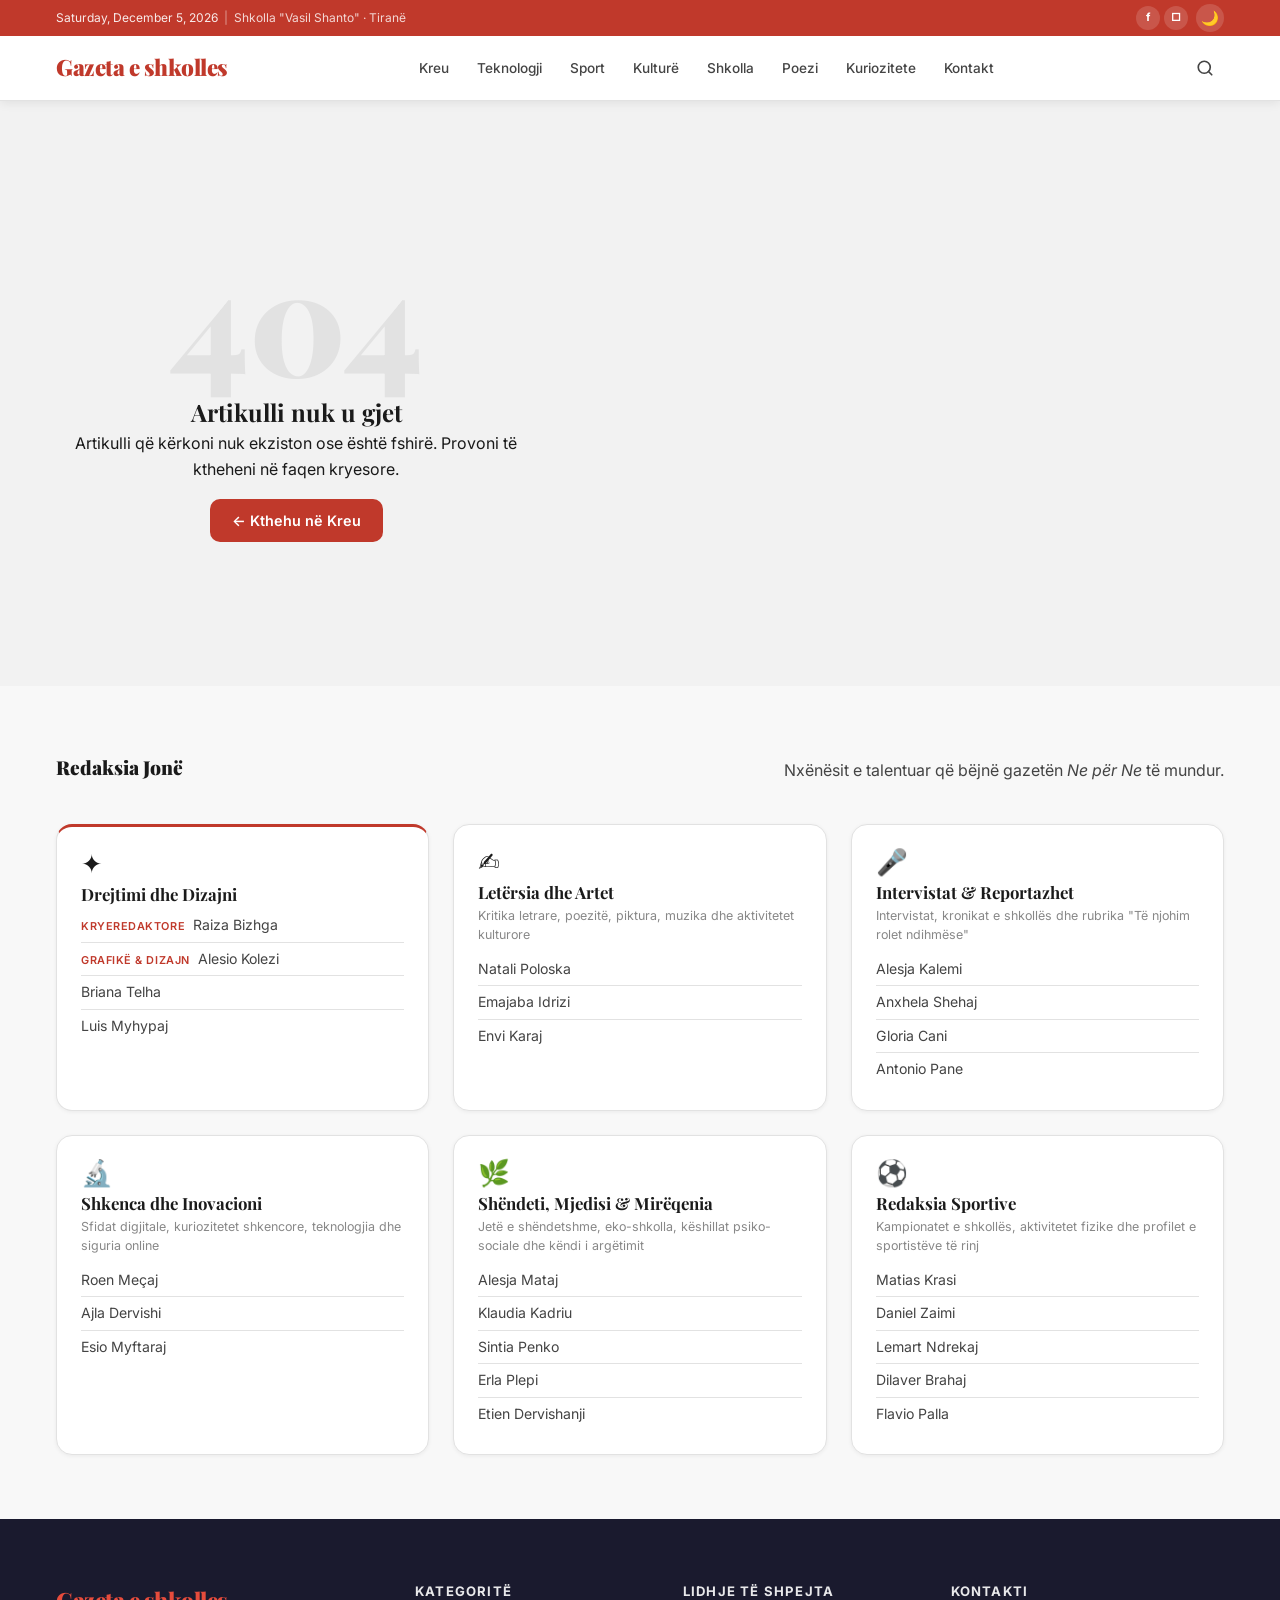
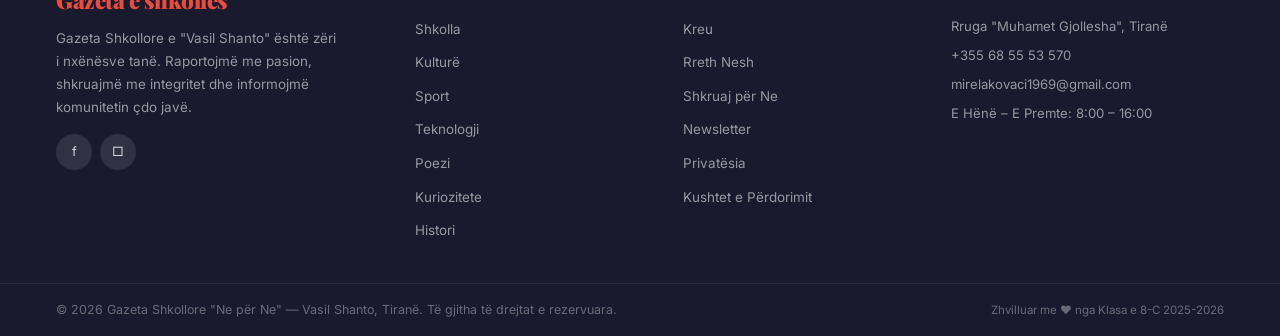
<file: article.html>
<!DOCTYPE html>
<html lang="sq" data-theme="light">
<head>
  <meta charset="UTF-8" />
  <meta name="viewport" content="width=device-width, initial-scale=1.0" />
  <meta name="description" content="Gazeta Shkollore – Portali informativ i shkollës 'Vasil Shanto'." />
  <meta name="author" content="Klubi i Informatikës – Shkolla Vasil Shanto" />
  <meta property="og:type" content="article" />
  <title>Artikull | Gazeta Shkollore</title>

  <link rel="preconnect" href="https://fonts.googleapis.com" />
  <link rel="preconnect" href="https://fonts.gstatic.com" crossorigin />
  <link href="https://fonts.googleapis.com/css2?family=Playfair+Display:ital,wght@0,700;0,900;1,700&family=Inter:wght@300;400;500;600;700&display=swap" rel="stylesheet" />

  <link rel="stylesheet" href="style.css" />
</head>
<body>

  <!-- ============================================================
       HEADER (identical to index.html)
  ============================================================ -->
  <header class="site-header" id="siteHeader">

    <div class="top-bar">
      <div class="container">
        <div class="top-bar-left">
          <span id="currentDate" class="top-date"></span>
          <span class="top-sep">|</span>
          <span class="top-school">Shkolla "Vasil Shanto" · Tiranë</span>
        </div>
        <div class="top-bar-right">
          <div class="top-social">
            <a href="https://www.facebook.com/p/Shkolla-9-vjecareVasil-Shanto-Tirane-61566544972265/" target="_blank" rel="noopener" aria-label="Facebook" class="tsocial">&#x66;</a>
            <a href="https://www.instagram.com/shkolla_9_vjecare_vasil_shanto/" target="_blank" rel="noopener" aria-label="Instagram" class="tsocial">&#x25A1;</a>
          </div>
          <button class="dark-btn" id="darkToggle" aria-label="Ndrysho temën">
            <span class="dark-icon" id="darkIcon">🌙</span>
          </button>
        </div>
      </div>
    </div>

    <nav class="main-nav" role="navigation" aria-label="Navigimi kryesor">
      <div class="container">
        <a href="index.html" class="nav-logo" aria-label="Gazeta Shkollore – ballina">
          <span class="logo-primary">Gazeta e shkolles</span>
        </a>

        <ul class="nav-links" id="navLinks" role="list">
          <li><a href="index.html#hero"       class="nav-link">Kreu</a></li>
          <li><a href="index.html#teknologji" class="nav-link">Teknologji</a></li>
          <li><a href="index.html#sport"      class="nav-link">Sport</a></li>
          <li><a href="index.html#kulture"    class="nav-link">Kulturë</a></li>
          <li><a href="index.html#shkolla"    class="nav-link">Shkolla</a></li>
          <li><a href="index.html#poezi"        class="nav-link">Poezi</a></li>
          <li><a href="index.html#kuriozitete" class="nav-link">Kuriozitete</a></li>
          <li><a href="index.html#kontakt"    class="nav-link">Kontakt</a></li>
        </ul>

        <div class="nav-actions">
          <button class="icon-btn search-toggle" id="searchToggle" aria-label="Hap kërkimin" aria-expanded="false">
            <svg width="18" height="18" viewBox="0 0 24 24" fill="none" stroke="currentColor" stroke-width="2.2" stroke-linecap="round" stroke-linejoin="round">
              <circle cx="11" cy="11" r="8"/><path d="m21 21-4.35-4.35"/>
            </svg>
          </button>
          <button class="hamburger" id="hamburger" aria-label="Hap menunë" aria-expanded="false" aria-controls="mobileDrawer">
            <span></span><span></span><span></span>
          </button>
        </div>
      </div>
    </nav>

    <div class="search-bar" id="searchBar" role="search" aria-hidden="true">
      <div class="container">
        <svg class="search-bar-icon" width="18" height="18" viewBox="0 0 24 24" fill="none" stroke="currentColor" stroke-width="2" stroke-linecap="round">
          <circle cx="11" cy="11" r="8"/><path d="m21 21-4.35-4.35"/>
        </svg>
        <input type="search" id="searchInput" placeholder="Kërko artikuj, kategori, autorë…" aria-label="Kërko" autocomplete="off" />
        <button class="search-close" id="searchClose" aria-label="Mbyll kërkimin">✕</button>
      </div>
      <div class="search-results" id="searchResults" role="listbox" aria-label="Rezultatet e kërkimit"></div>
    </div>
  </header>

  <!-- Reading progress bar -->
  <div class="reading-progress" id="readingProgress" role="progressbar" aria-valuenow="0" aria-valuemin="0" aria-valuemax="100"></div>

  <!-- Mobile drawer overlay -->
  <div class="overlay" id="overlay" aria-hidden="true"></div>

  <!-- Mobile drawer -->
  <nav class="mobile-drawer" id="mobileDrawer" aria-label="Navigimi mobil" aria-hidden="true">
    <div class="drawer-head">
      <a href="index.html" class="nav-logo">
        <span class="logo-primary">Gazeta e shkolles</span>
      </a>
      <button class="icon-btn drawer-close" id="drawerClose" aria-label="Mbyll menunë">✕</button>
    </div>
    <ul class="drawer-links" role="list">
      <li><a href="index.html#hero">Kreu</a></li>
      <li><a href="index.html#shkolla">Shkolla</a></li>
      <li><a href="index.html#kulture">Kulturë</a></li>
      <li><a href="index.html#sport">Sport</a></li>
      <li><a href="index.html#teknologji">Teknologji</a></li>
      <li><a href="index.html#poezi">Poezi</a></li>
      <li><a href="index.html#kuriozitete">Kuriozitete</a></li>
      <li><a href="index.html#kontakt">Kontakt</a></li>
    </ul>
    <div class="drawer-footer">
      <div class="top-social">
        <a href="https://www.facebook.com/p/Shkolla-9-vjecareVasil-Shanto-Tirane-61566544972265/" target="_blank" rel="noopener" aria-label="Facebook" class="tsocial">f</a>
        <a href="https://www.instagram.com/shkolla_9_vjecare_vasil_shanto/" target="_blank" rel="noopener" aria-label="Instagram" class="tsocial">&#x25A1;</a>
      </div>
      <p class="drawer-copy">© 2026 Gazeta "Ne për Ne"</p>
    </div>
  </nav>

  <!-- ============================================================
       ARTICLE PAGE
  ============================================================ -->
  <main id="articlePage">

    <!-- ── LOADING STATE ── -->
    <div id="articleLoading" class="article-loading" aria-live="polite" aria-label="Duke ngarkuar artikullin…">
      <div class="article-hero-skeleton skeleton-pulse"></div>
      <div class="container">
        <div class="article-skeleton-body">
          <div class="skel-line skel-badge"></div>
          <div class="skel-line skel-title-1"></div>
          <div class="skel-line skel-title-2"></div>
          <div class="skel-line skel-excerpt"></div>
          <div class="skel-line skel-byline"></div>
          <div class="skel-divider"></div>
          <div class="skel-line skel-p"></div>
          <div class="skel-line skel-p skel-p-short"></div>
          <div class="skel-line skel-p"></div>
          <div class="skel-line skel-heading"></div>
          <div class="skel-line skel-p"></div>
          <div class="skel-line skel-p skel-p-med"></div>
          <div class="skel-line skel-p"></div>
        </div>
      </div>
    </div>

    <!-- ── ERROR STATE ── -->
    <div id="articleError" class="article-error" hidden role="alert">
      <div class="container">
        <div class="error-inner">
          <div class="error-code">404</div>
          <h1 class="error-title">Artikulli nuk u gjet</h1>
          <p class="error-text">Artikulli që kërkoni nuk ekziston ose është fshirë. Provoni të ktheheni në faqen kryesore.</p>
          <a href="index.html" class="btn-back">← Kthehu në Kreu</a>
        </div>
      </div>
    </div>

    <!-- ── ARTICLE CONTENT (populated by article.js) ── -->
    <div id="articleWrap" hidden>

      <!-- Breadcrumb + Back button -->
      <div class="article-breadcrumb">
        <div class="container">
          <button class="back-btn" id="backBtn" aria-label="Kthehu prapa" onclick="history.length > 1 ? history.back() : window.location.href='index.html'">
            <svg width="16" height="16" viewBox="0 0 24 24" fill="none" stroke="currentColor" stroke-width="2.5" stroke-linecap="round" stroke-linejoin="round" aria-hidden="true">
              <path d="M19 12H5M12 5l-7 7 7 7"/>
            </svg>
            Kthehu
          </button>
          <nav aria-label="Navigimi i breadcrumb">
            <a href="index.html">Kreu</a>
            <span aria-hidden="true">›</span>
            <span id="breadcrumbCat"></span>
            <span aria-hidden="true">›</span>
            <span id="breadcrumbTitle" class="bc-current" aria-current="page"></span>
          </nav>
        </div>
      </div>

      <!-- Article Hero Image -->
      <div class="article-hero" id="articleHero"></div>

      <!-- Article body -->
      <div class="container">
        <div class="article-layout">

          <!-- Main article -->
          <article class="article-main" id="articleMain">
            <header class="article-header" id="articleHeader"></header>
            <div class="article-content prose" id="articleContent"></div>
            <footer class="article-footer">
              <div class="article-tags" id="articleTags"></div>
              <div class="article-share">
                <span class="share-label">Ndaj:</span>
                <button class="share-btn" id="shareFacebook" aria-label="Ndaj në Facebook">f Facebook</button>
                <button class="share-btn" id="shareTwitter"  aria-label="Ndaj në X/Twitter">𝕏 Twitter</button>
                <button class="share-btn share-copy" id="shareCopy" aria-label="Kopjo lidhjen">Kopjo</button>
              </div>
            </footer>
          </article>

          <!-- Sticky sidebar -->
          <aside class="article-sidebar" aria-label="Shiriti anësor i artikullit">
            <div class="asb-widget asb-share">
              <h4 class="asb-title">Ndaj Artikullin</h4>
              <div class="asb-share-btns">
                <button class="asb-btn asb-fb"   id="asbFacebook" aria-label="Facebook">f</button>
                <button class="asb-btn asb-tw"   id="asbTwitter"  aria-label="Twitter">𝕏</button>
                <button class="asb-btn asb-copy" id="asbCopy"     aria-label="Kopjo">⎘</button>
              </div>
            </div>
            <div class="asb-widget asb-info" id="asbInfo"></div>
          </aside>

        </div><!-- /.article-layout -->

        <!-- Related Articles -->
        <section class="related-section" id="relatedSection" aria-label="Artikuj të ngjashëm">
          <div class="related-head">
            <h2 class="section-title">Lexo Gjithashtu</h2>
          </div>
          <div class="related-grid" id="relatedGrid"></div>
        </section>

      </div><!-- /.container -->
    </div><!-- /#articleWrap -->

  </main>

  <!-- ============================================================
       REDAKSIA
  ============================================================ -->
  <section id="redaksia" class="redaksia-section">
    <div class="container">
      <div class="section-head">
        <h2 class="section-title">Redaksia Jonë</h2>
        <p class="redaksia-intro">Nxënësit e talentuar që bëjnë gazetën <em>Ne për Ne</em> të mundur.</p>
      </div>

      <div class="redaksia-grid">

        <div class="redaksia-card redaksia-card--lead">
          <div class="redaksia-dept-icon">✦</div>
          <h3 class="redaksia-dept-name">Drejtimi dhe Dizajni</h3>
          <ul class="redaksia-names">
            <li><span class="redaksia-role">Kryeredaktore</span> Raiza Bizhga</li>
            <li><span class="redaksia-role">Grafikë &amp; Dizajn</span> Alesio Kolezi</li>
            <li>Briana Telha</li>
            <li>Luis Myhypaj</li>
          </ul>
        </div>

        <div class="redaksia-card">
          <div class="redaksia-dept-icon">✍️</div>
          <h3 class="redaksia-dept-name">Letërsia dhe Artet</h3>
          <p class="redaksia-dept-desc">Kritika letrare, poezitë, piktura, muzika dhe aktivitetet kulturore</p>
          <ul class="redaksia-names">
            <li>Natali Poloska</li>
            <li>Emajaba Idrizi</li>
            <li>Envi Karaj</li>
          </ul>
        </div>

        <div class="redaksia-card">
          <div class="redaksia-dept-icon">🎤</div>
          <h3 class="redaksia-dept-name">Intervistat &amp; Reportazhet</h3>
          <p class="redaksia-dept-desc">Intervistat, kronikat e shkollës dhe rubrika "Të njohim rolet ndihmëse"</p>
          <ul class="redaksia-names">
            <li>Alesja Kalemi</li>
            <li>Anxhela Shehaj</li>
            <li>Gloria Cani</li>
            <li>Antonio Pane</li>
          </ul>
        </div>

        <div class="redaksia-card">
          <div class="redaksia-dept-icon">🔬</div>
          <h3 class="redaksia-dept-name">Shkenca dhe Inovacioni</h3>
          <p class="redaksia-dept-desc">Sfidat digjitale, kuriozitetet shkencore, teknologjia dhe siguria online</p>
          <ul class="redaksia-names">
            <li>Roen Meçaj</li>
            <li>Ajla Dervishi</li>
            <li>Esio Myftaraj</li>
          </ul>
        </div>

        <div class="redaksia-card">
          <div class="redaksia-dept-icon">🌿</div>
          <h3 class="redaksia-dept-name">Shëndeti, Mjedisi &amp; Mirëqenia</h3>
          <p class="redaksia-dept-desc">Jetë e shëndetshme, eko-shkolla, këshillat psiko-sociale dhe këndi i argëtimit</p>
          <ul class="redaksia-names">
            <li>Alesja Mataj</li>
            <li>Klaudia Kadriu</li>
            <li>Sintia Penko</li>
            <li>Erla Plepi</li>
            <li>Etien Dervishanji</li>
          </ul>
        </div>

        <div class="redaksia-card">
          <div class="redaksia-dept-icon">⚽</div>
          <h3 class="redaksia-dept-name">Redaksia Sportive</h3>
          <p class="redaksia-dept-desc">Kampionatet e shkollës, aktivitetet fizike dhe profilet e sportistëve të rinj</p>
          <ul class="redaksia-names">
            <li>Matias Krasi</li>
            <li>Daniel Zaimi</li>
            <li>Lemart Ndrekaj</li>
            <li>Dilaver Brahaj</li>
            <li>Flavio Palla</li>
          </ul>
        </div>

      </div><!-- /.redaksia-grid -->
    </div>
  </section>

  <!-- ============================================================
       FOOTER (identical to index.html)
  ============================================================ -->
  <footer class="site-footer" id="kontakt">
    <div class="footer-main">
      <div class="container">
        <div class="footer-grid">

          <div class="footer-col footer-about-col">
            <a href="index.html" class="nav-logo footer-logo-link">
              <span class="logo-primary">Gazeta e shkolles</span>
            </a>
            <p>Gazeta Shkollore e "Vasil Shanto" është zëri i nxënësve tanë. Raportojmë me pasion, shkruajmë me integritet dhe informojmë komunitetin çdo javë.</p>
            <div class="footer-social">
              <a href="https://www.facebook.com/p/Shkolla-9-vjecareVasil-Shanto-Tirane-61566544972265/" target="_blank" rel="noopener" aria-label="Facebook" class="footer-sl">f</a>
              <a href="https://www.instagram.com/shkolla_9_vjecare_vasil_shanto/" target="_blank" rel="noopener" aria-label="Instagram" class="footer-sl">&#x25A1;</a>
            </div>
          </div>

          <div class="footer-col">
            <h4 class="footer-heading">Kategoritë</h4>
            <ul class="footer-links">
              <li><a href="index.html#shkolla">Shkolla</a></li>
              <li><a href="index.html#kulture">Kulturë</a></li>
              <li><a href="index.html#sport">Sport</a></li>
              <li><a href="index.html#teknologji">Teknologji</a></li>
              <li><a href="index.html#poezi">Poezi</a></li>
              <li><a href="index.html#kuriozitete">Kuriozitete</a></li>
              <li><a href="#">Histori</a></li>
            </ul>
          </div>

          <div class="footer-col">
            <h4 class="footer-heading">Lidhje të Shpejta</h4>
            <ul class="footer-links">
              <li><a href="index.html">Kreu</a></li>
              <li><a href="index.html#redaksia">Rreth Nesh</a></li>
              <li><a href="#">Shkruaj për Ne</a></li>
              <li><a href="index.html#newsletter">Newsletter</a></li>
              <li><a href="#">Privatësia</a></li>
              <li><a href="#">Kushtet e Përdorimit</a></li>
            </ul>
          </div>

          <div class="footer-col">
            <h4 class="footer-heading">Kontakti</h4>
            <ul class="contact-list">
              <li>Rruga "Muhamet Gjollesha", Tiranë</li>
              <li>+355 68 55 53 570</li>
              <li>mirelakovaci1969@gmail.com</li>
              <li>E Hënë – E Premte: 8:00 – 16:00</li>
            </ul>
          </div>

        </div>
      </div>
    </div>
    <div class="footer-bottom">
      <div class="container">
        <p>© 2026 Gazeta Shkollore "Ne për Ne" — Vasil Shanto, Tiranë. Të gjitha të drejtat e rezervuara.</p>
        <p class="footer-credits">Zhvilluar me ❤️ nga Klasa e 8-C 2025-2026</p>
      </div>
    </div>
  </footer>

  <button class="scroll-top-btn" id="scrollTopBtn" aria-label="Kthehu lart">↑</button>

  <script src="script.js"></script>
  <script src="articles-data.js"></script>
  <script src="article.js"></script>
</body>
</html>
</file>
<file: style.css>
/* ============================================================
   GAZETA SHKOLLORE — style.css
   Mobile-first responsive newspaper portal
   Breakpoints: 480 | 768 | 1024 | 1280
============================================================ */

/* ——————————————————————————————————————
   1. CSS VARIABLES & RESET
—————————————————————————————————————— */
:root {
  /* Brand */
  --primary:       #c0392b;
  --primary-dark:  #96281b;
  --primary-light: #e74c3c;

  /* Category colours */
  --tech-color:      #2980b9;
  --sport-color:     #27ae60;
  --culture-color:   #8e44ad;
  --science-color:   #d35400;
  --society-color:   #16a085;
  --literature-color:#c0392b;
  --poetry-color:    #c2185b;
  --curiosity-color: #f39c12;

  /* Light theme surfaces */
  --bg:          #f2f2f2;
  --surface:     #ffffff;
  --surface-2:   #f8f8f8;
  --border:      #e2e2e2;

  /* Light theme text */
  --text:        #1a1a1a;
  --text-light:  #444;
  --text-muted:  #888;

  /* Shadows */
  --shadow-xs: 0 1px 4px rgba(0,0,0,.06);
  --shadow-sm: 0 2px 10px rgba(0,0,0,.08);
  --shadow-md: 0 4px 24px rgba(0,0,0,.10);
  --shadow-lg: 0 8px 40px rgba(0,0,0,.14);

  /* Radius */
  --r-xs:  4px;
  --r-sm:  6px;
  --r:     10px;
  --r-lg:  16px;
  --r-xl:  24px;

  /* Spacing */
  --space-xs:  4px;
  --space-sm:  8px;
  --space:    16px;
  --space-md: 24px;
  --space-lg: 40px;
  --space-xl: 64px;

  /* Layout */
  --container:    1200px;
  --header-h:     56px;
  --topbar-h:     34px;
  --total-header: calc(var(--header-h) + var(--topbar-h));

  /* Typography */
  --font-body:    'Inter', system-ui, sans-serif;
  --font-display: 'Playfair Display', Georgia, serif;

  /* Transitions */
  --ease: 0.25s ease;
  --ease-spring: 0.35s cubic-bezier(.34,1.56,.64,1);
  /* Image zoom — ease-out-expo: quick start, long smooth deceleration */
  --ease-zoom: cubic-bezier(0.16, 1, 0.3, 1);
  --zoom-dur:   0.75s;
  --zoom-delay: 80ms;   /* pause before zoom starts on mouse-enter */
}

/* Dark theme */
[data-theme="dark"] {
  --bg:        #0e0e1a;
  --surface:   #1a1a2e;
  --surface-2: #161628;
  --border:    #2a2a3e;
  --text:      #e8e8f0;
  --text-light:#b0b0c0;
  --text-muted:#6a6a7a;
  --shadow-xs: 0 1px 4px rgba(0,0,0,.30);
  --shadow-sm: 0 2px 10px rgba(0,0,0,.40);
  --shadow-md: 0 4px 24px rgba(0,0,0,.50);
  --shadow-lg: 0 8px 40px rgba(0,0,0,.60);
}

/* Box-sizing & reset */
*,
*::before,
*::after { box-sizing: border-box; margin: 0; padding: 0; }

/* Ensure [hidden] always wins over any display: flex/grid/block rules */
[hidden] { display: none !important; }

html {
  scroll-behavior: smooth;
  font-size: 16px;
  -webkit-text-size-adjust: 100%;
}

body {
  font-family: var(--font-body);
  background: var(--bg);
  color: var(--text);
  line-height: 1.6;
  transition: background var(--ease), color var(--ease);
  overflow-x: hidden;
}

img {
  display: block;
  max-width: 100%;
  height: auto;
}

a {
  color: inherit;
  text-decoration: none;
  transition: color var(--ease);
}

ul, ol { list-style: none; }

button {
  cursor: pointer;
  border: none;
  background: none;
  font-family: inherit;
}

input, select, textarea {
  font-family: inherit;
  font-size: inherit;
}

/* ——————————————————————————————————————
   2. TYPOGRAPHY
—————————————————————————————————————— */
h1,h2,h3,h4,h5 {
  font-family: var(--font-display);
  line-height: 1.25;
  color: var(--text);
}

h1 { font-size: clamp(1.5rem, 4vw, 2.4rem); }
h2 { font-size: clamp(1.2rem, 3vw, 1.75rem); }
h3 { font-size: clamp(1rem, 2.5vw, 1.2rem); }
h4 { font-size: clamp(0.9rem, 2vw, 1rem); font-family: var(--font-body); font-weight: 600; }

p { color: var(--text-light); }

time { font-size: 0.78rem; color: var(--text-muted); }

/* ——————————————————————————————————————
   3. UTILITY
—————————————————————————————————————— */
.container {
  width: 100%;
  max-width: var(--container);
  margin: 0 auto;
  padding: 0 var(--space);
}

.sr-only {
  position: absolute;
  width: 1px; height: 1px;
  clip: rect(0,0,0,0);
  overflow: hidden;
  white-space: nowrap;
}

/* Scroll-reveal: pre-animate state */
.reveal {
  opacity: 0;
  transform: translateY(20px);
  transition: opacity 0.5s ease, transform 0.5s ease;
}
.reveal.visible {
  opacity: 1;
  transform: translateY(0);
}

/* ——————————————————————————————————————
   4. CATEGORY BADGES
—————————————————————————————————————— */
.badge {
  display: inline-block;
  padding: 2px 9px;
  border-radius: var(--r-xs);
  font-size: 0.68rem;
  font-weight: 700;
  text-transform: uppercase;
  letter-spacing: 0.6px;
  color: #fff;
  white-space: nowrap;
}
.badge-tech       { background: var(--tech-color); }
.badge-sport      { background: var(--sport-color); }
.badge-culture    { background: var(--culture-color); }
.badge-science    { background: var(--science-color); }
.badge-society    { background: var(--society-color); }
.badge-literature { background: var(--literature-color); }
.badge-poetry     { background: var(--poetry-color); }
.badge-curiosity  { background: var(--curiosity-color); }

/* ——————————————————————————————————————
   5. ARTICLE META
—————————————————————————————————————— */
.article-meta {
  display: flex;
  align-items: center;
  gap: var(--space-xs);
  font-size: 0.8rem;
  color: var(--text-muted);
  flex-wrap: wrap;
}
.avatar {
  width: 28px; height: 28px;
  border-radius: 50%;
  object-fit: cover;
  flex-shrink: 0;
}
.author-name { font-weight: 600; color: var(--text-light); }
.meta-sep    { opacity: 0.4; }
.read-time   { font-size: 0.75rem; color: var(--text-muted); white-space: nowrap; }
.views       { font-size: 0.75rem; }

/* ——————————————————————————————————————
   6. READING PROGRESS BAR
—————————————————————————————————————— */
.reading-progress {
  position: fixed;
  top: 0; left: 0;
  width: 0%;
  height: 3px;
  background: var(--primary);
  z-index: 9999;
  transition: width 0.1s linear;
}

/* ——————————————————————————————————————
   7. HEADER
—————————————————————————————————————— */
.site-header {
  position: sticky;
  top: 0;
  z-index: 900;
  background: var(--surface);
  box-shadow: var(--shadow-sm);
  transition: transform var(--ease), background var(--ease);
}
.site-header.hide { transform: translateY(-100%); }

/* Top bar */
.top-bar {
  background: var(--primary);
  color: #fff;
  font-size: 0.75rem;
  height: var(--topbar-h);
  display: flex;
  align-items: center;
}
.top-bar .container {
  display: flex;
  justify-content: space-between;
  align-items: center;
  gap: var(--space);
}
.top-bar-left {
  display: flex;
  align-items: center;
  gap: var(--space-xs);
  overflow: hidden;
  white-space: nowrap;
  text-overflow: ellipsis;
}
.top-date { opacity: 0.9; }
.top-sep  { opacity: 0.5; margin: 0 2px; }
.top-school { opacity: 0.8; display: none; } /* hidden on small mobile */

.top-bar-right {
  display: flex;
  align-items: center;
  gap: var(--space-sm);
  flex-shrink: 0;
}
.top-social { display: flex; gap: var(--space-xs); }
.tsocial {
  display: flex;
  align-items: center;
  justify-content: center;
  width: 24px; height: 24px;
  border-radius: 50%;
  background: rgba(255,255,255,.15);
  font-size: 0.7rem;
  font-weight: 700;
  color: #fff;
  transition: background var(--ease);
}
.tsocial:hover { background: rgba(255,255,255,.3); }

.dark-btn {
  display: flex;
  align-items: center;
  justify-content: center;
  width: 28px; height: 28px;
  border-radius: 50%;
  background: rgba(255,255,255,.15);
  color: #fff;
  font-size: 0.9rem;
  transition: background var(--ease), transform var(--ease-spring);
}
.dark-btn:hover { background: rgba(255,255,255,.3); transform: rotate(20deg); }

/* Main nav */
.main-nav {
  height: var(--header-h);
  display: flex;
  align-items: center;
}
.main-nav .container {
  display: flex;
  align-items: center;
  justify-content: space-between;
  gap: var(--space);
}

/* Logo */
.nav-logo {
  display: flex;
  align-items: baseline;
  gap: 2px;
  text-decoration: none;
  flex-shrink: 0;
}
.logo-primary {
  font-family: var(--font-display);
  font-weight: 900;
  font-size: clamp(1.05rem, 2.5vw, 1.4rem);
  color: var(--primary);
  letter-spacing: -0.5px;
  white-space: nowrap;
}
.logo-dot { color: var(--primary); font-weight: 900; }
.logo-secondary {
  font-family: var(--font-body);
  font-weight: 300;
  font-size: 0.85rem;
  color: var(--text-muted);
  letter-spacing: 1px;
  text-transform: uppercase;
}
[data-theme="dark"] .logo-secondary { color: var(--text-muted); }

/* Desktop nav links — hidden on mobile */
.nav-links {
  display: none;
  align-items: center;
  gap: 4px;
  flex: 1;
  justify-content: center;
}
.nav-link {
  padding: 6px 12px;
  border-radius: var(--r-xs);
  font-size: 0.85rem;
  font-weight: 500;
  color: var(--text-light);
  transition: color var(--ease), background var(--ease);
  position: relative;
}
.nav-link::after {
  content: '';
  position: absolute;
  bottom: 2px; left: 12px; right: 12px;
  height: 2px;
  background: var(--primary);
  border-radius: 2px;
  transform: scaleX(0);
  transition: transform var(--ease);
}
.nav-link:hover,
.nav-link.active { color: var(--primary); }
.nav-link.active::after,
.nav-link:hover::after { transform: scaleX(1); }

/* Nav actions */
.nav-actions {
  display: flex;
  align-items: center;
  gap: var(--space-xs);
}
.icon-btn {
  display: flex;
  align-items: center;
  justify-content: center;
  width: 38px; height: 38px;
  border-radius: var(--r-sm);
  color: var(--text-light);
  transition: background var(--ease), color var(--ease);
}
.icon-btn:hover { background: var(--surface-2); color: var(--primary); }

/* Hamburger */
.hamburger {
  display: flex;
  flex-direction: column;
  justify-content: center;
  align-items: center;
  gap: 5px;
  width: 38px; height: 38px;
  border-radius: var(--r-sm);
  transition: background var(--ease);
}
.hamburger:hover { background: var(--surface-2); }
.hamburger span {
  display: block;
  width: 22px; height: 2px;
  background: var(--text);
  border-radius: 2px;
  transition: transform var(--ease), opacity var(--ease), width var(--ease);
}
.hamburger.open span:nth-child(1) { transform: translateY(7px) rotate(45deg); }
.hamburger.open span:nth-child(2) { opacity: 0; width: 0; }
.hamburger.open span:nth-child(3) { transform: translateY(-7px) rotate(-45deg); }

/* Search bar */
.search-bar {
  background: var(--surface-2);
  border-top: 1px solid var(--border);
  overflow: hidden;
  max-height: 0;
  transition: max-height 0.3s ease, padding 0.3s ease;
  position: relative;
}
.search-bar.open {
  max-height: 70px;
  padding: var(--space-xs) 0;
  overflow: visible;
}
.search-bar.has-results {
  max-height: 70px;
  overflow: visible;
}

.search-results {
  display: none;
  position: absolute;
  top: 100%;
  left: 0;
  right: 0;
  background: var(--surface);
  border: 1px solid var(--border);
  border-top: none;
  box-shadow: var(--shadow-lg);
  max-height: 400px;
  overflow-y: auto;
  z-index: 998;
}
.search-results.show { display: block; }
.sr-item {
  display: flex;
  align-items: center;
  gap: 12px;
  padding: 10px 20px;
  border-bottom: 1px solid var(--border);
  text-decoration: none;
  color: var(--text);
  transition: background var(--ease);
}
.sr-item:last-child { border-bottom: none; }
.sr-item:hover, .sr-item:focus { background: var(--surface-2); outline: none; }
.sr-info { flex: 1; min-width: 0; }
.sr-title {
  font-size: 0.88rem;
  font-weight: 600;
  white-space: nowrap;
  overflow: hidden;
  text-overflow: ellipsis;
  display: block;
}
.sr-title mark {
  background: rgba(192,57,43,.15);
  color: var(--primary);
  border-radius: 2px;
}
.sr-meta { font-size: 0.73rem; color: var(--text-muted); margin-top: 2px; display: block; }
.sr-empty { padding: 18px 20px; text-align: center; color: var(--text-muted); font-size: 0.88rem; }
.search-bar .container {
  display: flex;
  align-items: center;
  gap: var(--space-sm);
}
.search-bar-icon { color: var(--text-muted); flex-shrink: 0; }
#searchInput {
  flex: 1;
  border: none;
  background: none;
  outline: none;
  color: var(--text);
  font-size: 0.95rem;
  padding: var(--space-xs) 0;
}
#searchInput::placeholder { color: var(--text-muted); }
.search-close {
  color: var(--text-muted);
  font-size: 1rem;
  padding: 4px 8px;
  border-radius: var(--r-xs);
  transition: color var(--ease), background var(--ease);
}
.search-close:hover { color: var(--primary); background: var(--surface); }

/* ——————————————————————————————————————
   8. MOBILE DRAWER
—————————————————————————————————————— */
.overlay {
  display: none;
  position: fixed;
  inset: 0;
  background: rgba(0,0,0,.55);
  z-index: 999;
  opacity: 0;
  transition: opacity var(--ease);
}
.overlay.show { display: block; opacity: 1; }

.mobile-drawer {
  position: fixed;
  top: 0; left: 0;
  width: 100vw;
  height: 100dvh;
  background: var(--surface);
  z-index: 1000;
  transform: translateX(-110%);
  transition: transform 0.35s cubic-bezier(.4,0,.2,1);
  display: flex;
  flex-direction: column;
  overflow-y: auto;
  box-shadow: var(--shadow-lg);
}
.mobile-drawer.open { transform: translateX(0); }

.drawer-head {
  display: flex;
  align-items: center;
  justify-content: space-between;
  padding: var(--space) var(--space-md);
  border-bottom: 1px solid var(--border);
}
.drawer-close { font-size: 1.2rem; color: var(--text-muted); }
.drawer-close:hover { color: var(--primary); }

.drawer-links {
  flex: 1;
  padding: var(--space-sm) 0;
}
.drawer-links li a {
  display: block;
  padding: 13px var(--space-md);
  font-size: 0.95rem;
  font-weight: 500;
  color: var(--text);
  border-left: 3px solid transparent;
  transition: all var(--ease);
}
.drawer-links li a:hover {
  color: var(--primary);
  border-left-color: var(--primary);
  background: var(--surface-2);
}

.drawer-footer {
  padding: var(--space) var(--space-md);
  border-top: 1px solid var(--border);
  display: flex;
  flex-direction: column;
  gap: var(--space-sm);
  align-items: flex-start;
}
.drawer-copy { font-size: 0.75rem; color: var(--text-muted); }

/* ——————————————————————————————————————
   9. BREAKING NEWS TICKER
—————————————————————————————————————— */
.breaking-bar {
  display: flex;
  align-items: center;
  background: var(--surface);
  border-bottom: 2px solid var(--primary);
  height: 38px;
  overflow: hidden;
  gap: 0;
}

.breaking-label {
  flex-shrink: 0;
  background: var(--primary);
  color: #fff;
  font-size: 0.65rem;
  font-weight: 800;
  text-transform: uppercase;
  letter-spacing: 1.5px;
  padding: 0 12px;
  height: 100%;
  display: flex;
  align-items: center;
  position: relative;
  animation: livePulse 2s ease-in-out infinite;
}
.breaking-label::after {
  content: '';
  position: absolute;
  right: -8px; top: 50%;
  transform: translateY(-50%);
  width: 0; height: 0;
  border-style: solid;
  border-width: 10px 0 10px 8px;
  border-color: transparent transparent transparent var(--primary);
}

@keyframes livePulse {
  0%,100% { opacity: 1; }
  50%      { opacity: 0.75; }
}

.ticker-viewport {
  flex: 1;
  overflow: hidden;
  padding-left: 20px;
}
.ticker-track {
  display: flex;
  gap: 0;
  white-space: nowrap;
  will-change: transform;
  animation: ticker 40s linear infinite;
}
.ticker-track span {
  font-size: 0.82rem;
  color: var(--text);
  padding-right: 60px;
  display: inline-block;
}
.ticker-track:hover { animation-play-state: paused; }

@keyframes ticker {
  from { transform: translateX(0); }
  to   { transform: translateX(-50%); }
}

/* ——————————————————————————————————————
   10. SECTION HEADERS
—————————————————————————————————————— */
.section-head {
  display: flex;
  align-items: center;
  justify-content: space-between;
  gap: var(--space);
  margin-bottom: var(--space-md);
}

.section-title {
  display: flex;
  align-items: center;
  gap: var(--space-sm);
  font-family: var(--font-display);
  font-size: 1.2rem;
  font-weight: 900;
  color: var(--text);
  white-space: nowrap;
}

.accent-pill {
  display: inline-flex;
  align-items: center;
  justify-content: center;
  width: 30px; height: 30px;
  border-radius: var(--r-sm);
  font-size: 0.9rem;
  flex-shrink: 0;
}

.view-all-link {
  font-size: 0.8rem;
  font-weight: 600;
  color: var(--primary);
  white-space: nowrap;
  padding: 5px 12px;
  border: 1.5px solid var(--primary);
  border-radius: var(--r-xl);
  transition: all var(--ease);
}
.view-all-link:hover {
  background: var(--primary);
  color: #fff;
}
button.view-all-link {
  background: none;
  border: 1.5px solid var(--primary);
  cursor: pointer;
  font-family: inherit;
}
button.view-all-link:disabled,
button.view-all-link[hidden] { display: none; }

/* ——————————————————————————————————————
   11. HERO SECTION
—————————————————————————————————————— */
.hero-section {
  padding: var(--space-md) 0;
  background: var(--bg);
}

.hero-grid {
  display: grid;
  gap: var(--space);
}

/* Main featured article */
.hero-main {
  background: var(--surface);
  border-radius: var(--r-lg);
  overflow: hidden;
  box-shadow: var(--shadow-sm);
}
.hero-img-wrap {
  display: block;
  position: relative;
  overflow: hidden;
  aspect-ratio: 3/2;   /* taller on mobile — more impact */
  min-height: 220px;
}
.hero-img {
  width: 100%; height: 100%;
  object-fit: cover;
  object-position: center 30%;
  transition: transform var(--zoom-dur) var(--ease-zoom),
              filter    var(--zoom-dur) var(--ease-zoom);
  filter: saturate(1.08) brightness(0.96);
}
.hero-main:hover .hero-img {
  transform: scale(1.04);
  filter: saturate(1.14) brightness(1.01);
  transition-delay: var(--zoom-delay);
}

.hero-img-overlay {
  position: absolute;
  inset: 0;
  background:
    linear-gradient(to top,  rgba(0,0,0,.55) 0%,  rgba(0,0,0,.10) 45%, transparent 70%),
    linear-gradient(to right, rgba(0,0,0,.18) 0%, transparent 50%);
  pointer-events: none;
}
.hero-body {
  padding: var(--space-md);
  display: flex;
  flex-direction: column;
  gap: var(--space-sm);
}
.meta-row {
  display: flex;
  align-items: center;
  gap: var(--space-xs);
  flex-wrap: wrap;
}
.hero-title {
  font-family: var(--font-display);
  font-size: clamp(1.2rem, 4vw, 1.9rem);
  font-weight: 900;
  line-height: 1.2;
}
.hero-title a:hover { color: var(--primary); }
.hero-excerpt {
  font-size: 0.9rem;
  color: var(--text-light);
  line-height: 1.65;
  display: -webkit-box;
  -webkit-line-clamp: 3;
  -webkit-box-orient: vertical;
  overflow: hidden;
}

/* Side articles */
.hero-side {
  display: flex;
  flex-direction: column;
  gap: var(--space);
}
.hero-side-card {
  display: flex;
  gap: var(--space);
  background: var(--surface);
  border-radius: var(--r);
  overflow: hidden;
  box-shadow: var(--shadow-xs);
  transition: box-shadow var(--ease), transform var(--ease);
}
.hero-side-card:hover { box-shadow: var(--shadow-sm); transform: translateY(-2px); }

.side-img-wrap {
  flex-shrink: 0;
  width: 120px;
  overflow: hidden;
}
.side-img-wrap img {
  width: 100%; height: 100%;
  object-fit: cover;
  transition: transform var(--zoom-dur) var(--ease-zoom);
}
.hero-side-card:hover .side-img-wrap img {
  transform: scale(1.04);
  transition-delay: var(--zoom-delay);
}

.side-body {
  padding: var(--space-sm) var(--space-sm) var(--space-sm) 0;
  display: flex;
  flex-direction: column;
  gap: 5px;
  justify-content: center;
}
.side-body h3 {
  font-size: 0.9rem;
  font-weight: 700;
  line-height: 1.35;
  display: -webkit-box;
  -webkit-line-clamp: 3;
  -webkit-box-orient: vertical;
  overflow: hidden;
}
.side-body h3 a:hover { color: var(--primary); }

/* ——————————————————————————————————————
   12. TRENDING SLIDER
—————————————————————————————————————— */
.trending-section {
  padding: var(--space-md) 0 var(--space-lg);
  background: var(--surface);
  border-top: 1px solid var(--border);
  border-bottom: 1px solid var(--border);
  margin-bottom: var(--space-lg);
}

.slider-btns {
  display: flex;
  gap: var(--space-xs);
}
.slider-btn {
  display: flex;
  align-items: center;
  justify-content: center;
  width: 34px; height: 34px;
  border-radius: 50%;
  background: var(--surface-2);
  border: 1.5px solid var(--border);
  color: var(--text);
  font-size: 1.2rem;
  transition: all var(--ease);
}
.slider-btn:hover {
  background: var(--primary);
  border-color: var(--primary);
  color: #fff;
}
.slider-btn:disabled { opacity: 0.3; pointer-events: none; }

.slider-viewport {
  overflow: hidden;
  border-radius: var(--r);
}
.trending-slider {
  display: flex;
  gap: var(--space);
  overflow-x: auto;
  scroll-snap-type: x mandatory;
  scroll-behavior: smooth;
  -webkit-overflow-scrolling: touch;
  padding-bottom: var(--space-xs);
  /* Hide scrollbar */
  scrollbar-width: none;
}
.trending-slider::-webkit-scrollbar { display: none; }

/* Trending card */
.t-card {
  flex-shrink: 0;
  width: min(280px, 80vw);
  background: var(--surface);
  border: 1px solid var(--border);
  border-radius: var(--r);
  overflow: hidden;
  scroll-snap-align: start;
  position: relative;
  transition: box-shadow var(--ease), transform var(--ease);
  box-shadow: var(--shadow-xs);
}
.t-card:hover { box-shadow: var(--shadow-md); transform: translateY(-4px); }

.t-num {
  position: absolute;
  top: var(--space-sm);
  left: var(--space-sm);
  background: rgba(0,0,0,.75);
  color: #fff;
  font-size: 0.65rem;
  font-weight: 800;
  letter-spacing: 1px;
  padding: 3px 8px;
  border-radius: var(--r-xs);
  z-index: 2;
}
.t-img-wrap {
  display: block;
  overflow: hidden;
  aspect-ratio: 3/2;
}
.t-img-wrap img {
  width: 100%; height: 100%;
  object-fit: cover;
  transition: transform var(--zoom-dur) var(--ease-zoom);
}
.t-card:hover .t-img-wrap img {
  transform: scale(1.04);
  transition-delay: var(--zoom-delay);
}

.t-body {
  padding: var(--space-sm) var(--space);
  display: flex;
  flex-direction: column;
  gap: 6px;
}
.t-body h4 {
  font-size: 0.88rem;
  font-weight: 700;
  line-height: 1.35;
  display: -webkit-box;
  -webkit-line-clamp: 3;
  -webkit-box-orient: vertical;
  overflow: hidden;
}
.t-body h4 a:hover { color: var(--primary); }

/* ——————————————————————————————————————
   13. PAGE BODY (content + sidebar)
—————————————————————————————————————— */
.page-body {
  padding: var(--space-lg) 0;
}

.content-sidebar-grid {
  display: grid;
  gap: var(--space-lg);
}

/* ——————————————————————————————————————
   14. CATEGORY SECTIONS
—————————————————————————————————————— */
.cat-section { margin-bottom: var(--space-xl); }
.cat-section:last-child { margin-bottom: 0; }

/* Cards grid — mobile: single column */
.cards-grid {
  display: grid;
  gap: var(--space);
}

/* ——————————————————————————————————————
   15. NEWS CARDS
—————————————————————————————————————— */
.news-card {
  background: var(--surface);
  border-radius: var(--r);
  overflow: hidden;
  box-shadow: var(--shadow-xs);
  transition: box-shadow var(--ease), transform var(--ease);
  display: flex;
  flex-direction: column;
}
.news-card:hover {
  box-shadow: var(--shadow-md);
  transform: translateY(-4px);
}

.card-img-wrap {
  display: block;
  position: relative;
  overflow: hidden;
  aspect-ratio: 16/10;
}
.card-img {
  width: 100%; height: 100%;
  object-fit: cover;
  transition: transform var(--zoom-dur) var(--ease-zoom);
}
.news-card:hover .card-img {
  transform: scale(1.04);
  transition-delay: var(--zoom-delay);
}

.card-badge-overlay {
  position: absolute;
  top: var(--space-sm);
  left: var(--space-sm);
  z-index: 2;
}

.card-body {
  padding: var(--space);
  flex: 1;
  display: flex;
  flex-direction: column;
  gap: var(--space-sm);
}

.card-title {
  font-size: clamp(0.9rem, 2.5vw, 1.05rem);
  font-weight: 700;
  line-height: 1.35;
  display: -webkit-box;
  -webkit-line-clamp: 3;
  -webkit-box-orient: vertical;
  overflow: hidden;
}
.card-title a:hover { color: var(--primary); }

.card-excerpt {
  font-size: 0.84rem;
  line-height: 1.6;
  color: var(--text-muted);
  display: -webkit-box;
  -webkit-line-clamp: 3;
  -webkit-box-orient: vertical;
  overflow: hidden;
  flex: 1;
}

.card-foot {
  display: flex;
  align-items: center;
  justify-content: space-between;
  gap: var(--space-xs);
  padding-top: var(--space-sm);
  border-top: 1px solid var(--border);
  flex-wrap: wrap;
}

/* ——————————————————————————————————————
   16. PROMO BANNER
—————————————————————————————————————— */
.promo-banner {
  display: flex;
  align-items: center;
  justify-content: space-between;
  gap: var(--space);
  background: linear-gradient(135deg, var(--primary) 0%, var(--primary-dark) 100%);
  color: #fff;
  border-radius: var(--r);
  padding: var(--space) var(--space-md);
  margin-bottom: var(--space-xl);
  flex-wrap: wrap;
}
.promo-text { font-size: 0.9rem; line-height: 1.5; }
.promo-text strong { font-weight: 700; }
.promo-cta {
  flex-shrink: 0;
  background: #fff;
  color: var(--primary);
  font-weight: 700;
  font-size: 0.82rem;
  padding: 8px 18px;
  border-radius: var(--r-xl);
  transition: all var(--ease);
  white-space: nowrap;
}
.promo-cta:hover { background: var(--primary-dark); color: #fff; }

/* ——————————————————————————————————————
   17. DUAL SECTIONS (Kulturë + Shkencë)
—————————————————————————————————————— */
.dual-sections {
  display: grid;
  gap: var(--space-xl);
}

.compact-cat .section-head { margin-bottom: var(--space); }

/* List cards */
.list-cards {
  display: flex;
  flex-direction: column;
  gap: var(--space-sm);
}

.list-card {
  display: flex;
  gap: var(--space);
  padding: var(--space-sm) 0;
  border-bottom: 1px solid var(--border);
  transition: background var(--ease);
}
.list-card:last-child { border-bottom: none; }

.list-img-wrap {
  flex-shrink: 0;
  width: 90px;
  border-radius: var(--r-sm);
  overflow: hidden;
  aspect-ratio: 3/2;
}
.list-img-wrap img {
  width: 100%; height: 100%;
  object-fit: cover;
  transition: transform var(--zoom-dur) var(--ease-zoom);
}
.list-card:hover .list-img-wrap img {
  transform: scale(1.04);
  transition-delay: var(--zoom-delay);
}

.list-body {
  display: flex;
  flex-direction: column;
  gap: 4px;
  justify-content: center;
}
.list-body h4 {
  font-size: 0.84rem;
  font-weight: 600;
  line-height: 1.35;
  display: -webkit-box;
  -webkit-line-clamp: 2;
  -webkit-box-orient: vertical;
  overflow: hidden;
}
.list-body h4 a:hover { color: var(--primary); }

/* ——————————————————————————————————————
   18. SIDEBAR
—————————————————————————————————————— */
.sidebar { display: flex; flex-direction: column; gap: var(--space-md); }

.widget {
  background: var(--surface);
  border-radius: var(--r);
  padding: var(--space-md);
  box-shadow: var(--shadow-xs);
}

.widget-title {
  font-family: var(--font-display);
  font-size: 1rem;
  font-weight: 800;
  color: var(--text);
  margin-bottom: var(--space);
  padding-bottom: var(--space-sm);
  border-bottom: 2px solid var(--primary);
}

/* Popular list */
.popular-list { display: flex; flex-direction: column; gap: var(--space-sm); }
.popular-item {
  display: flex;
  gap: var(--space-sm);
  align-items: flex-start;
  padding: var(--space-sm) 0;
  border-bottom: 1px solid var(--border);
}
.popular-item:last-child { border-bottom: none; }
.pop-rank {
  flex-shrink: 0;
  font-size: 1.1rem;
  font-weight: 900;
  font-family: var(--font-display);
  color: var(--border);
  width: 28px;
  line-height: 1;
}
.pop-body { flex: 1; }
.pop-body h4 {
  font-size: 0.84rem;
  font-weight: 600;
  line-height: 1.35;
  margin-bottom: 4px;
  display: -webkit-box;
  -webkit-line-clamp: 2;
  -webkit-box-orient: vertical;
  overflow: hidden;
}
.pop-body h4 a:hover { color: var(--primary); }
.pop-body .article-meta { gap: var(--space-xs); font-size: 0.74rem; }

/* Ad widgets */
.widget-ad,
.asb-ad {
  padding: 0;
  overflow: hidden;
}
.widget-ad .ad-label,
.asb-ad .ad-label {
  font-size: 0.6rem;
  text-transform: uppercase;
  letter-spacing: 0.1em;
  color: var(--text-muted);
  text-align: right;
  padding: 5px 10px 2px;
  margin: 0;
}
.widget-ad img,
.asb-ad img {
  display: block;
  width: 100%;
  height: auto;
  transition: opacity 0.18s;
}
.widget-ad a:hover img,
.asb-ad a:hover img { opacity: 0.88; }

/* Mini newsletter widget */
.widget-accent {
  background: linear-gradient(135deg, var(--primary) 0%, var(--primary-dark) 100%);
  text-align: center;
}
.widget-accent .widget-title {
  color: #fff;
  border-color: rgba(255,255,255,.3);
}
.widget-nl-icon { font-size: 2rem; margin-bottom: var(--space-xs); }
.widget-text { font-size: 0.84rem; color: rgba(255,255,255,.85); margin-bottom: var(--space); }

.mini-nl-form {
  display: flex;
  flex-direction: column;
  gap: var(--space-xs);
}
.mini-nl-form input {
  border: none;
  border-radius: var(--r-sm);
  padding: 11px 14px;
  background: rgba(255,255,255,.2);
  color: #fff;
  outline: none;
  font-size: 0.95rem;
  font-family: inherit;
  width: 100%;
  min-height: 44px;
  -webkit-appearance: none;
  transition: background var(--ease);
}
.mini-nl-form input::placeholder { color: rgba(255,255,255,.65); }
.mini-nl-form input:focus { background: rgba(255,255,255,.3); }
.mini-nl-form button {
  background: #fff;
  color: var(--primary);
  font-weight: 700;
  font-size: 0.95rem;
  font-family: inherit;
  border: none;
  border-radius: var(--r-sm);
  padding: 11px;
  min-height: 44px;
  cursor: pointer;
  width: 100%;
  transition: all var(--ease);
}
.mini-nl-form button:hover,
.mini-nl-form button:active { background: var(--primary-dark); color: #fff; }

/* Tags cloud */
.tags-cloud {
  display: flex;
  flex-wrap: wrap;
  gap: 6px;
}
.tag {
  display: inline-block;
  padding: 4px 12px;
  background: var(--surface-2);
  border: 1px solid var(--border);
  border-radius: var(--r-xl);
  font-size: 0.75rem;
  color: var(--text-light);
  transition: all var(--ease);
}
.tag:hover {
  background: var(--primary);
  border-color: var(--primary);
  color: #fff;
}

/* Social follow */
.social-follow { display: flex; flex-direction: column; gap: var(--space-xs); }
.sf-item {
  display: flex;
  align-items: center;
  gap: var(--space-sm);
  padding: var(--space-sm) var(--space);
  border-radius: var(--r-sm);
  color: #fff;
  transition: transform var(--ease), opacity var(--ease);
}
.sf-item:hover { transform: translateX(4px); opacity: 0.9; }
.sf-fb { background: #1877f2; }
.sf-ig { background: linear-gradient(135deg, #f09433, #e6683c, #dc2743, #cc2366, #bc1888); }
.sf-yt { background: #ff0000; }

.sf-icon { font-size: 0.9rem; font-weight: 800; width: 28px; text-align: center; flex-shrink: 0; }
.sf-info { flex: 1; }
.sf-name { display: block; font-size: 0.85rem; font-weight: 600; }
.sf-count { display: block; font-size: 0.72rem; opacity: 0.85; }
.sf-arrow { font-size: 0.9rem; opacity: 0.8; }

/* ——————————————————————————————————————
   19. NEWSLETTER SECTION
—————————————————————————————————————— */
.nl-section {
  background: var(--surface);
  border-top: 1px solid var(--border);
  border-bottom: 1px solid var(--border);
  padding: var(--space-xl) 0;
}

.nl-grid {
  display: grid;
  gap: var(--space-xl);
}

.nl-eyebrow {
  display: inline-block;
  background: var(--primary);
  color: #fff;
  font-size: 0.72rem;
  font-weight: 700;
  text-transform: uppercase;
  letter-spacing: 1px;
  padding: 4px 12px;
  border-radius: var(--r-xl);
  margin-bottom: var(--space-sm);
}

.nl-copy h2 {
  font-size: clamp(1.6rem, 4vw, 2.4rem);
  margin-bottom: var(--space-sm);
}
.nl-copy > p {
  font-size: 0.95rem;
  color: var(--text-muted);
  max-width: 480px;
  margin-bottom: var(--space-md);
}

.nl-benefits {
  display: flex;
  flex-direction: column;
  gap: var(--space-xs);
  margin-bottom: var(--space-md);
}
.nl-benefits li { font-size: 0.9rem; color: var(--text-light); }

.nl-stats {
  display: flex;
  gap: var(--space-lg);
  flex-wrap: wrap;
}
.nl-stat { display: flex; flex-direction: column; gap: 2px; }
.nl-num {
  font-family: var(--font-display);
  font-size: 1.6rem;
  font-weight: 900;
  color: var(--primary);
}
.nl-lbl { font-size: 0.78rem; color: var(--text-muted); }

/* Form */
.nl-form-wrap { position: relative; }
.nl-form {
  background: var(--surface-2);
  border: 1px solid var(--border);
  border-radius: var(--r-lg);
  padding: var(--space-md);
  display: flex;
  flex-direction: column;
  gap: var(--space);
}

.form-field {
  display: flex;
  flex-direction: column;
  gap: 5px;
}
.form-field label {
  font-size: 0.82rem;
  font-weight: 600;
  color: var(--text-light);
}
.form-field input,
.form-field select {
  border: 1.5px solid var(--border);
  border-radius: var(--r-sm);
  padding: 10px 14px;
  background: var(--surface);
  color: var(--text);
  outline: none;
  transition: border-color var(--ease), box-shadow var(--ease);
  appearance: none;
}
.form-field input:focus,
.form-field select:focus {
  border-color: var(--primary);
  box-shadow: 0 0 0 3px rgba(192,57,43,.12);
}

.btn-nl {
  background: var(--primary);
  color: #fff;
  font-size: 1rem;
  font-weight: 700;
  padding: 14px;
  border-radius: var(--r-sm);
  transition: background var(--ease), transform var(--ease-spring);
  letter-spacing: 0.3px;
}
.btn-nl:hover { background: var(--primary-dark); transform: translateY(-2px); }

.form-note { font-size: 0.74rem; color: var(--text-muted); text-align: center; }
.form-note a { color: var(--primary); }

/* Success state */
.nl-success {
  position: absolute;
  inset: 0;
  background: var(--surface);
  border: 1px solid var(--border);
  border-radius: var(--r-lg);
  display: flex;
  flex-direction: column;
  align-items: center;
  justify-content: center;
  gap: var(--space-sm);
  text-align: center;
  padding: var(--space-md);
  animation: fadeIn 0.4s ease;
}
.nl-success-icon { font-size: 3rem; }
.nl-success h3 { font-size: 1.4rem; color: var(--sport-color); }
.nl-success p { font-size: 0.9rem; color: var(--text-muted); }

@keyframes fadeIn {
  from { opacity: 0; transform: scale(0.95); }
  to   { opacity: 1; transform: scale(1); }
}

/* ——————————————————————————————————————
   20. REDAKSIA SECTION
—————————————————————————————————————— */
.redaksia-section {
  padding: var(--space-xl) 0;
  background: var(--surface-2);
}

.redaksia-intro {
  color: var(--text-light);
  font-size: 1rem;
  margin-top: var(--space-sm);
  max-width: 560px;
}

.redaksia-grid {
  display: grid;
  grid-template-columns: 1fr;
  gap: var(--space-md);
  margin-top: var(--space-lg);
}

@media (min-width: 600px) {
  .redaksia-grid { grid-template-columns: repeat(2, 1fr); }
}

@media (min-width: 1024px) {
  .redaksia-grid { grid-template-columns: repeat(3, 1fr); }
}

.redaksia-card {
  background: var(--surface);
  border: 1px solid var(--border);
  border-radius: var(--r-lg);
  padding: var(--space-md);
  box-shadow: var(--shadow-xs);
  transition: box-shadow var(--ease), transform var(--ease);
}

.redaksia-card:hover {
  box-shadow: var(--shadow-md);
  transform: translateY(-3px);
}

.redaksia-card--lead {
  border-top: 3px solid var(--primary);
}

.redaksia-dept-icon {
  font-size: 1.6rem;
  margin-bottom: var(--space-sm);
  line-height: 1;
}

.redaksia-dept-name {
  font-family: var(--font-display);
  font-size: 1.05rem;
  color: var(--text);
  margin: 0 0 var(--space-xs);
}

.redaksia-dept-desc {
  font-size: 0.78rem;
  color: var(--text-muted);
  margin: 0 0 var(--space-sm);
  line-height: 1.5;
}

.redaksia-names {
  list-style: none;
  padding: 0;
  margin: 0;
  display: flex;
  flex-direction: column;
  gap: 0;
}

.redaksia-names li {
  font-size: 0.88rem;
  color: var(--text-light);
  padding: 5px 0;
  border-bottom: 1px solid var(--border);
}

.redaksia-names li:last-child {
  border-bottom: none;
}

.redaksia-role {
  display: inline-block;
  font-size: 0.68rem;
  font-weight: 600;
  text-transform: uppercase;
  letter-spacing: 0.05em;
  color: var(--primary);
  margin-right: 4px;
}

/* ——————————————————————————————————————
   21. FOOTER
—————————————————————————————————————— */
.site-footer {
  background: var(--secondary, #1a1a2e);
  color: rgba(255,255,255,.75);
}

[data-theme="dark"] .site-footer {
  background: #0a0a14;
}

.footer-main { padding: var(--space-xl) 0 var(--space-lg); }

.footer-grid {
  display: grid;
  gap: var(--space-lg);
}

.footer-logo-link { display: inline-flex; }
.footer-logo-link .logo-secondary { color: rgba(255,255,255,.4); }
.footer-logo-link .logo-primary { color: #e74c3c; }

.footer-about-col p {
  font-size: 0.84rem;
  line-height: 1.7;
  color: rgba(255,255,255,.55);
  margin: var(--space-sm) 0 var(--space);
  max-width: 280px;
}

.footer-social { display: flex; gap: var(--space-sm); }
.footer-sl {
  display: flex;
  align-items: center;
  justify-content: center;
  width: 36px; height: 36px;
  border-radius: 50%;
  background: rgba(255,255,255,.1);
  color: rgba(255,255,255,.8);
  font-size: 0.8rem;
  transition: all var(--ease);
}
.footer-sl:hover { background: var(--primary); color: #fff; transform: translateY(-2px); }

.footer-heading {
  font-family: var(--font-body);
  font-size: 0.82rem;
  font-weight: 700;
  text-transform: uppercase;
  letter-spacing: 1.2px;
  color: rgba(255,255,255,.9);
  margin-bottom: var(--space);
}

.footer-links { display: flex; flex-direction: column; gap: 8px; }
.footer-links a {
  font-size: 0.84rem;
  color: rgba(255,255,255,.55);
  transition: color var(--ease);
}
.footer-links a:hover { color: #fff; }

.contact-list {
  display: flex;
  flex-direction: column;
  gap: var(--space-sm);
}
.contact-list li {
  display: flex;
  align-items: flex-start;
  gap: var(--space-xs);
  font-size: 0.82rem;
  color: rgba(255,255,255,.55);
}
.ci { flex-shrink: 0; }

.footer-bottom {
  border-top: 1px solid rgba(255,255,255,.08);
  padding: var(--space) 0;
}
.footer-bottom .container {
  display: flex;
  flex-direction: column;
  gap: 4px;
  align-items: center;
  text-align: center;
}
.footer-bottom p { font-size: 0.78rem; color: rgba(255,255,255,.35); }
.footer-credits { font-size: 0.72rem !important; }

/* ——————————————————————————————————————
   21. SCROLL-TO-TOP BUTTON
—————————————————————————————————————— */
/* ── Toast notification ── */
#siteToast {
  position: fixed;
  top: calc(var(--total-header) + 12px);
  left: 50%;
  transform: translateX(-50%) translateY(-12px);
  background: #1a1a1a;
  color: #fff;
  padding: 13px 22px;
  border-radius: var(--r-lg);
  font-size: 0.9rem;
  font-weight: 500;
  max-width: min(92vw, 420px);
  width: max-content;
  text-align: center;
  box-shadow: var(--shadow-lg);
  opacity: 0;
  pointer-events: none;
  transition: opacity 0.3s ease, transform 0.3s ease;
  z-index: 9999;
}
#siteToast.toast-show {
  opacity: 1;
  transform: translateX(-50%) translateY(0);
}
[data-theme="dark"] #siteToast {
  background: #2a2a2a;
  color: #fff;
}

.scroll-top-btn {
  position: fixed;
  bottom: 24px;
  right: 20px;
  width: 42px; height: 42px;
  border-radius: 50%;
  background: var(--primary);
  color: #fff;
  font-size: 1.1rem;
  box-shadow: var(--shadow-md);
  z-index: 500;
  display: flex;
  align-items: center;
  justify-content: center;
  opacity: 0;
  pointer-events: none;
  transform: translateY(16px);
  transition: opacity var(--ease), transform var(--ease-spring);
}
.scroll-top-btn.visible {
  opacity: 1;
  pointer-events: auto;
  transform: translateY(0);
}
.scroll-top-btn:hover {
  background: var(--primary-dark);
  transform: translateY(-3px);
}

/* ——————————————————————————————————————
   22. DARK MODE OVERRIDES
—————————————————————————————————————— */
[data-theme="dark"] .breaking-bar {
  background: var(--surface);
  border-color: var(--primary);
}
[data-theme="dark"] .ticker-track span { color: var(--text); }
[data-theme="dark"] .site-header { background: var(--surface); }
[data-theme="dark"] .tag { background: var(--surface-2); color: var(--text-light); }
[data-theme="dark"] .promo-banner { box-shadow: none; }

/* ——————————————————————————————————————
   23. IMAGE QUALITY & OBJECT-FIT POLISH
—————————————————————————————————————— */

/* Skeleton shimmer — shown while images load */
.hero-img-wrap,
.side-img-wrap,
.t-img-wrap,
.card-img-wrap,
.list-img-wrap {
  background-color: var(--border);
  background-image: linear-gradient(
    90deg,
    var(--border)       0%,
    var(--surface-2)   40%,
    var(--border)      80%
  );
  background-size: 300% 100%;
  animation: imgSkeleton 1.6s ease-in-out infinite;
}
/* Cancel skeleton once image is loaded */
.hero-img-wrap.img-loaded,
.side-img-wrap.img-loaded,
.t-img-wrap.img-loaded,
.card-img-wrap.img-loaded,
.list-img-wrap.img-loaded {
  background-image: none;
  animation: none;
}
@keyframes imgSkeleton {
  0%   { background-position: 200% center; }
  100% { background-position: -200% center; }
}

/* Hero — focus top-center (shows faces/screens, not sky) */
.hero-img {
  object-fit: cover;
  object-position: center 20%;
  will-change: transform;
}

/* Side cards — center crop */
.side-img-wrap img {
  object-fit: cover;
  object-position: center center;
  will-change: transform;
  min-height: 80px; /* prevent collapse before load */
}

/* Trending — center, slight top bias for action shots */
.t-img-wrap img {
  object-fit: cover;
  object-position: center 30%;
  will-change: transform;
}

/* Main news cards — center */
.card-img {
  object-fit: cover;
  object-position: center center;
  will-change: transform;
}

/* List thumbnails — center crop */
.list-img-wrap img {
  object-fit: cover;
  object-position: center center;
  will-change: transform;
}

/* Avatars — face focus (top-center prevents chin-cropping) */
.avatar {
  object-fit: cover;
  object-position: center top;
  background-color: var(--border); /* fallback colour while loading */
}

/* Category-aware object-position hints via data attr
   (set by JS when badge type is detected) */
[data-img-focus="top"]    img { object-position: center top !important; }
[data-img-focus="center"] img { object-position: center center !important; }
[data-img-focus="action"] img { object-position: center 35% !important; }

/* Ensure no image ever stretches */
img { max-width: 100%; height: auto; display: block; }

/* ——————————————————————————————————————
   25. RESPONSIVE — 480px
—————————————————————————————————————— */
@media (min-width: 480px) {
  .top-school { display: inline; }

  .hero-side-card { gap: var(--space-md); }
  .side-img-wrap { width: 140px; }

  .list-img-wrap { width: 110px; }
}

/* ——————————————————————————————————————
   24. RESPONSIVE — 640px (small tablet)
—————————————————————————————————————— */
@media (min-width: 640px) {
  .cards-grid {
    grid-template-columns: repeat(2, 1fr);
  }

  /* Featured card spans full width */
  .cards-featured-first .card-featured {
    grid-column: 1 / -1;
  }
  .cards-featured-first .card-featured .card-img-wrap {
    aspect-ratio: 16/7;
  }
  .cards-featured-first .card-featured .card-body {
    padding: var(--space-md);
  }
  .cards-featured-first .card-featured .card-title {
    font-size: 1.2rem;
    -webkit-line-clamp: 2;
  }

  .dual-sections {
    grid-template-columns: 1fr 1fr;
    gap: var(--space-lg);
  }

  .footer-grid {
    grid-template-columns: repeat(2, 1fr);
  }
}

/* ——————————————————————————————————————
   25. RESPONSIVE — 768px (tablet)
—————————————————————————————————————— */
@media (min-width: 768px) {
  :root {
    --header-h: 60px;
    --topbar-h: 36px;
  }

  .hero-grid {
    grid-template-columns: 1fr 1fr;
    align-items: start;
  }
  .hero-main { grid-column: 1; }
  .hero-side  { grid-column: 2; }

  .hero-img-wrap { aspect-ratio: 16/10; }
  .side-img-wrap { width: 120px; }

  .t-card { width: 260px; }

  .nl-grid {
    grid-template-columns: 1fr 1fr;
    align-items: start;
  }

  .footer-bottom .container {
    flex-direction: row;
    justify-content: space-between;
    text-align: left;
  }
}

/* ——————————————————————————————————————
   26. RESPONSIVE — 1024px (desktop)
—————————————————————————————————————— */
@media (min-width: 1024px) {

  /* Show desktop nav, hide hamburger */
  .nav-links   { display: flex; }
  .hamburger   { display: none; }

  :root {
    --header-h: 64px;
    --topbar-h: 36px;
  }

  /* Hero: 2/3 + 1/3 */
  .hero-grid {
    grid-template-columns: 2fr 1fr;
    gap: var(--space-md);
    align-items: stretch;
  }
  .hero-img-wrap { aspect-ratio: 16/8; }   /* slightly cinematic on desktop */
  .hero-side { justify-content: space-between; }

  .hero-side-card {
    flex-direction: column;
    gap: 0;
  }
  .side-img-wrap {
    width: 100%;
    aspect-ratio: 16/9;
    height: auto;
  }
  .side-body {
    padding: var(--space-sm) var(--space);
  }

  /* Trending card width */
  .t-card { width: 270px; }

  /* 3-column card grids */
  .cards-grid {
    grid-template-columns: repeat(3, 1fr);
  }
  .cards-featured-first .card-featured {
    grid-column: 1;
    grid-row: 1 / 3;
  }
  .cards-featured-first .card-featured .card-img-wrap {
    aspect-ratio: 3/2;
    height: 240px;
  }
  .cards-featured-first .card-featured .card-excerpt {
    -webkit-line-clamp: 5;
  }

  /* Content + sidebar layout */
  .content-sidebar-grid {
    grid-template-columns: 1fr 320px;
    align-items: start;
  }
  .sidebar { position: sticky; top: calc(var(--total-header) + var(--space)); }

  /* Dual sections 2 col inside main */
  .dual-sections {
    grid-template-columns: 1fr 1fr;
  }

  /* Footer 4 columns */
  .footer-grid {
    grid-template-columns: 1.4fr 1fr 1fr 1.2fr;
  }
}

/* ——————————————————————————————————————
   27. RESPONSIVE — 1280px (large desktop)
—————————————————————————————————————— */
@media (min-width: 1280px) {

  .hero-title { font-size: 2.1rem; }
  .hero-excerpt { -webkit-line-clamp: 4; }

  .t-card { width: 290px; }

  .cards-grid {
    grid-template-columns: repeat(3, 1fr);
  }

  .content-sidebar-grid {
    grid-template-columns: 1fr 350px;
  }
}

/* ——————————————————————————————————————
   28. PRINT
—————————————————————————————————————— */
@media print {
  .site-header,
  .breaking-bar,
  .trending-section,
  .sidebar,
  .nl-section,
  .site-footer,
  .scroll-top-btn,
  .reading-progress { display: none !important; }

  .content-sidebar-grid { display: block; }
  .cards-grid { grid-template-columns: repeat(2,1fr); }
  * { box-shadow: none !important; }
}

/* ——————————————————————————————————————
   29. FOCUS STYLES (Accessibility)
—————————————————————————————————————— */
:focus-visible {
  outline: 3px solid var(--primary);
  outline-offset: 2px;
  border-radius: var(--r-xs);
}

/* ——————————————————————————————————————
   30. REDUCED MOTION
—————————————————————————————————————— */
@media (prefers-reduced-motion: reduce) {
  *,
  *::before,
  *::after {
    animation-duration: 0.01ms !important;
    animation-iteration-count: 1 !important;
    transition-duration: 0.01ms !important;
  }
  .ticker-track { animation: none; }
}

/* ============================================================
   31. ARTICLE PAGE
============================================================ */

/* ── Skeleton loading ── */
.article-hero-skeleton {
  width: 100%;
  aspect-ratio: 16/7;
  background: var(--surface-2);
}

.article-skeleton-body {
  max-width: 760px;
  margin: var(--space-lg) auto;
  padding: 0 var(--space);
  display: flex;
  flex-direction: column;
  gap: 14px;
}

.skel-line {
  border-radius: var(--r-xs);
  background: var(--surface-2);
  height: 14px;
}
.skel-badge   { width: 90px;  height: 22px; border-radius: 99px; }
.skel-title-1 { width: 90%;   height: 32px; }
.skel-title-2 { width: 70%;   height: 32px; }
.skel-excerpt { width: 85%;   height: 16px; }
.skel-byline  { width: 220px; height: 18px; }
.skel-divider { height: 1px;  background: var(--border); margin: 8px 0; }
.skel-p       { width: 100%;  height: 13px; }
.skel-p-short { width: 60%; }
.skel-p-med   { width: 80%; }
.skel-heading { width: 50%;   height: 20px; margin-top: 8px; }

/* ── Error state ── */
.article-error {
  min-height: 65vh;
  display: flex;
  align-items: center;
  justify-content: center;
  text-align: center;
  padding: var(--space-xl) var(--space);
}
.error-inner   { max-width: 480px; }
.error-code    {
  font-size: clamp(5rem, 18vw, 9rem);
  font-weight: 900;
  line-height: 1;
  color: var(--border);
  font-family: var(--font-display);
}
.error-title   { font-size: 1.5rem; margin: var(--space-sm) 0 var(--space-xs); }
.error-text    { color: var(--text-2); margin-bottom: var(--space); }
.btn-back {
  display: inline-block;
  padding: 10px 22px;
  background: var(--primary);
  color: #fff;
  border-radius: var(--r);
  font-weight: 600;
  font-size: 0.9rem;
  transition: opacity 0.2s;
}
.btn-back:hover { opacity: 0.85; color: #fff; }

/* ── Breadcrumb + Back button ── */
.article-breadcrumb {
  border-bottom: 1px solid var(--border);
  padding: 10px 0;
  font-size: 0.8rem;
  color: var(--text-2);
}
.article-breadcrumb .container {
  display: flex;
  align-items: center;
  gap: 16px;
}
.article-breadcrumb nav {
  display: flex;
  align-items: center;
  flex-wrap: wrap;
  gap: 2px;
}
.article-breadcrumb a {
  color: var(--text-2);
  transition: color 0.2s;
}
.article-breadcrumb a:hover { color: var(--primary); }
.article-breadcrumb span[aria-hidden] { margin: 0 6px; color: var(--border); }

/* Back button */
.back-btn {
  display: inline-flex;
  align-items: center;
  gap: 6px;
  padding: 5px 12px;
  background: none;
  border: 1.5px solid var(--border);
  border-radius: var(--r-xl);
  color: var(--text-light);
  font-size: 0.8rem;
  font-weight: 600;
  font-family: inherit;
  cursor: pointer;
  transition: all 0.2s;
  white-space: nowrap;
  flex-shrink: 0;
}
.back-btn:hover {
  border-color: var(--primary);
  color: var(--primary);
  background: color-mix(in srgb, var(--primary) 5%, transparent);
}
.back-btn svg { flex-shrink: 0; }
.bc-current {
  color: var(--text-1);
  font-weight: 500;
  white-space: nowrap;
  overflow: hidden;
  text-overflow: ellipsis;
  max-width: 30ch;
  display: inline-block;
  vertical-align: bottom;
}

/* ── Article Hero Image ── */
.article-hero { position: relative; overflow: hidden; }
.article-hero-img-wrap {
  position: relative;
  width: 100%;
  aspect-ratio: 16/7;
  overflow: hidden;
  background: var(--surface-2);
}
.article-hero-img {
  width: 100%;
  height: 100%;
  object-fit: cover;
  object-position: center;
  display: block;
}
.article-hero-overlay {
  position: absolute;
  inset: 0;
  background: linear-gradient(to bottom, transparent 50%, rgba(0,0,0,0.35) 100%);
  pointer-events: none;
}

/* ── Article layout (main + sidebar) ── */
.article-layout {
  display: grid;
  grid-template-columns: 1fr;
  gap: var(--space-lg);
  padding: var(--space-lg) 0;
}

/* ── Article header ── */
.article-meta-top {
  display: flex;
  align-items: center;
  gap: var(--space-sm);
  margin-bottom: var(--space-sm);
}
.article-title {
  font-family: var(--font-display);
  font-size: clamp(1.6rem, 4vw, 2.5rem);
  font-weight: 900;
  line-height: 1.2;
  color: var(--text-1);
  margin-bottom: var(--space-sm);
}
.article-excerpt-lead {
  font-size: clamp(1rem, 2vw, 1.15rem);
  line-height: 1.65;
  color: var(--text-2);
  font-style: italic;
  margin-bottom: var(--space);
  border-left: 3px solid var(--primary);
  padding-left: var(--space-sm);
}
.article-byline {
  display: flex;
  align-items: center;
  gap: 10px;
  margin-bottom: var(--space);
}
.avatar-md { width: 44px; height: 44px; }
.byline-info {
  display: flex;
  flex-direction: column;
  gap: 2px;
}
.byline-date { font-size: 0.82rem; color: var(--text-2); }
.article-rule {
  border: none;
  border-top: 1px solid var(--border);
  margin: 0 0 var(--space-lg);
}

/* ── Prose content ── */
.prose {
  font-size: clamp(0.97rem, 1.8vw, 1.07rem);
  line-height: 1.8;
  color: var(--text-1);
  max-width: 72ch;
}
.prose p          { margin-bottom: 1.4em; }
.prose .prose-h   {
  font-family: var(--font-display);
  font-weight: 700;
  color: var(--text-1);
  margin: 1.8em 0 0.6em;
  line-height: 1.3;
}
.prose h2.prose-h { font-size: clamp(1.2rem, 2.5vw, 1.5rem); }
.prose h3.prose-h { font-size: clamp(1.05rem, 2vw, 1.25rem); }

.prose-figure {
  margin: var(--space-lg) 0;
  border-radius: var(--r);
  overflow: hidden;
}
.prose-img-wrap {
  position: relative;
  aspect-ratio: 16/9;
  background: var(--surface-2);
  overflow: hidden;
  border-radius: var(--r);
}
.prose-img-wrap img {
  width: 100%;
  height: 100%;
  object-fit: cover;
  display: block;
  transition: transform var(--zoom-dur) var(--ease-zoom);
}
.prose-img-wrap:hover img { transform: scale(1.03); }
.prose-figure figcaption {
  font-size: 0.82rem;
  color: var(--text-2);
  text-align: center;
  padding: 8px var(--space-sm) 0;
  font-style: italic;
}

.prose-quote {
  border-left: 4px solid var(--primary);
  margin: var(--space-lg) 0;
  padding: var(--space-sm) var(--space);
  background: var(--surface-2);
  border-radius: 0 var(--r) var(--r) 0;
}
.prose-quote p {
  font-size: 1.1em;
  font-style: italic;
  color: var(--text-1);
  margin-bottom: 6px;
}
.prose-quote cite {
  font-size: 0.85rem;
  color: var(--text-2);
  font-style: normal;
  font-weight: 600;
}

.prose-list {
  margin: 0 0 1.4em;
  padding-left: 1.4em;
  display: flex;
  flex-direction: column;
  gap: 6px;
}
.prose-list li { line-height: 1.65; }

/* ── Poetry stanzas ── */
.prose-poem {
  margin: var(--space-lg) 0;
  padding: 1.5rem 2rem;
  border-left: 4px solid var(--poetry-color);
  background: var(--surface-2);
  border-radius: 0 var(--r) var(--r) 0;
  font-family: var(--font-display);
  font-style: italic;
}
.prose-poem p {
  margin: 0 0 1em;
  line-height: 1.8;
}
.prose-poem p:last-child { margin-bottom: 0; }

/* ── Interview Q&A ── */
.prose-qa {
  margin: 2rem 0;
}
.prose-qa-q {
  background: var(--surface-2);
  border: 1px solid var(--border);
  border-radius: var(--r-lg) var(--r-lg) var(--r-lg) var(--r-xs);
  padding: 1rem 1.25rem;
  margin-bottom: 0.5rem;
}
.prose-qa-q-label {
  display: flex;
  align-items: center;
  gap: 0.35rem;
  font-size: 0.72rem;
  font-weight: 700;
  text-transform: uppercase;
  letter-spacing: 0.07em;
  color: var(--primary);
  margin-bottom: 0.45rem;
}
.prose-qa-q-label::before { content: '🎙'; }
.prose-qa-q p { margin: 0; font-weight: 500; }
.prose-qa-a {
  margin-left: 1.25rem;
  border-left: 3px solid var(--primary);
  padding-left: 1.25rem;
}
.prose-qa-a-label {
  font-size: 0.72rem;
  font-weight: 700;
  text-transform: uppercase;
  letter-spacing: 0.07em;
  color: var(--text-muted);
  margin-bottom: 0.5rem;
  display: block;
}
.prose-qa-a-body p:last-child,
.prose-qa-a-body ul:last-child { margin-bottom: 0; }

[data-theme="dark"] .prose-qa-q {
  background: var(--surface-2);
  border-color: var(--border);
}

/* ── Article footer (tags + share) ── */
.article-footer {
  margin-top: var(--space-lg);
  padding-top: var(--space);
  border-top: 1px solid var(--border);
  display: flex;
  flex-direction: column;
  gap: var(--space);
}
.article-tags { display: flex; align-items: center; gap: var(--space-sm); flex-wrap: wrap; }
.tags-label   { font-size: 0.82rem; font-weight: 600; color: var(--text-2); white-space: nowrap; }

.article-share {
  display: flex;
  align-items: center;
  gap: 8px;
  flex-wrap: wrap;
}
.share-label { font-size: 0.82rem; font-weight: 600; color: var(--text-2); }
.share-btn {
  padding: 7px 14px;
  border: 1px solid var(--border);
  border-radius: var(--r-xs);
  background: var(--surface-2);
  font-size: 0.82rem;
  font-weight: 600;
  cursor: pointer;
  color: var(--text-1);
  transition: background 0.2s, color 0.2s, border-color 0.2s;
}
.share-btn:hover { background: var(--primary); color: #fff; border-color: var(--primary); }
.share-copy:hover { background: var(--text-2); border-color: var(--text-2); }

/* ── Sidebar (article page) ── */
.article-sidebar {
  display: flex;
  flex-direction: row;
  flex-wrap: wrap;
  gap: var(--space);
  order: 2;
}
.article-sidebar .asb-widget {
  flex: 1 1 160px;
}

.asb-widget {
  background: var(--surface-2);
  border-radius: var(--r);
  padding: var(--space);
  margin-bottom: var(--space);
}
.asb-title {
  font-size: 0.82rem;
  font-weight: 700;
  text-transform: uppercase;
  letter-spacing: 0.04em;
  color: var(--text-2);
  margin-bottom: var(--space-sm);
}
.asb-share-btns {
  display: flex;
  gap: 8px;
}
.asb-btn {
  flex: 1;
  padding: 10px 0;
  border: 1px solid var(--border);
  border-radius: var(--r-xs);
  background: var(--surface);
  cursor: pointer;
  font-size: 1rem;
  color: var(--text-1);
  transition: background 0.2s, color 0.2s;
}
.asb-btn:hover  { background: var(--primary); color: #fff; }
.asb-detail-list {
  list-style: none;
  display: flex;
  flex-direction: column;
  gap: 10px;
}
.asb-detail-list li {
  display: flex;
  justify-content: space-between;
  align-items: center;
  font-size: 0.85rem;
  border-bottom: 1px solid var(--border);
  padding-bottom: 8px;
}
.asb-detail-list li:last-child { border-bottom: none; padding-bottom: 0; }
.asb-lbl { color: var(--text-2); }
.asb-val { font-weight: 600; color: var(--text-1); }

/* ── Related articles ── */
.related-section {
  padding: var(--space-lg) 0 var(--space-xl);
  border-top: 1px solid var(--border);
}
.related-head { margin-bottom: var(--space); }
.related-grid {
  display: grid;
  grid-template-columns: 1fr;
  gap: var(--space);
}
.related-card {
  background: var(--surface);
  border-radius: var(--r);
  overflow: hidden;
  border: 1px solid var(--border);
  transition: box-shadow 0.25s, transform 0.25s;
}
.related-card:hover {
  box-shadow: var(--shadow-md);
  transform: translateY(-3px);
}
.related-img-wrap {
  display: block;
  aspect-ratio: 16/9;
  overflow: hidden;
  background: var(--surface-2);
}
.related-img {
  width: 100%;
  height: 100%;
  object-fit: cover;
  display: block;
  transition: transform var(--zoom-dur) var(--ease-zoom);
}
.related-card:hover .related-img {
  transform: scale(1.04);
  transition-delay: var(--zoom-delay);
}
.related-body {
  padding: var(--space-sm) var(--space);
}
.related-title {
  font-family: var(--font-display);
  font-size: 1rem;
  font-weight: 700;
  line-height: 1.35;
  margin: 6px 0 8px;
}
.related-title a {
  color: var(--text-1);
  transition: color 0.2s;
}
.related-title a:hover { color: var(--primary); }

/* ── Responsive: tablet (640px) ── */
@media (min-width: 640px) {
  .related-grid { grid-template-columns: repeat(2, 1fr); }
}

/* ── Responsive: desktop (1024px) ── */
@media (min-width: 1024px) {
  .article-hero-img-wrap { aspect-ratio: 21/8; }

  .article-layout {
    grid-template-columns: 1fr 240px;
    align-items: start;
  }
  .article-sidebar {
    display: block;
    position: sticky;
    top: calc(var(--total-header) + var(--space));
  }
  .article-sidebar .asb-widget { flex: unset; }

  .related-grid { grid-template-columns: repeat(3, 1fr); }
}

/* ═══════════════════════════════════════════════════════════
   BLUR-BACKDROP IMAGE DISPLAY
   Full image visible (contain) + same image blurred as fill.
   Consistent across all pages, all breakpoints.
═══════════════════════════════════════════════════════════ */

/* 1 — Wrappers: must be position:relative so ::before stays inside */
.hero-img-wrap,
.side-img-wrap,
.card-img-wrap,
.list-img-wrap,
.article-hero-img-wrap,
.prose-img-wrap,
.related-img-wrap {
  position: relative;          /* contains the absolute ::before */
  overflow: hidden;            /* clips blur at wrapper edge */
  background-color: #0d0d0d;  /* fallback until image loads */
  background-size: cover;
  background-position: center;
}

/* 2 — Blurred backdrop via ::before */
.hero-img-wrap::before,
.side-img-wrap::before,
.card-img-wrap::before,
.list-img-wrap::before,
.article-hero-img-wrap::before,
.prose-img-wrap::before,
.related-img-wrap::before {
  content: '';
  position: absolute;
  inset: -20%;             /* extend past edges — blur hides the seam */
  background-image: inherit;
  background-size:  cover;
  background-position: center;
  filter:  blur(24px);
  transform: scale(1.1);
  opacity: 0.9;
  z-index: 0;
}

/* 3 — Actual image: full, no crop, centred on top */
.hero-img,
.side-img-wrap > img,
.card-img,
.list-img-wrap > img,
.article-hero-img,
.prose-img-wrap > img,
.related-img {
  position: relative;
  z-index:  1;
  object-fit:      contain !important;
  object-position: center  !important;
  filter: none !important;   /* lift any tint / saturate applied in cover mode */
}

/* 4 — Overlays and badges must sit above image (z-index > 1) */
.hero-img-overlay,
.article-hero-overlay,
.card-badge-overlay { z-index: 2; }

/* 5 — Hover: subtle brightness lift instead of zoom-crop */
.hero-main:hover .hero-img,
.news-card:hover  .card-img,
.related-card:hover .related-img {
  transform: none !important;
  filter: brightness(1.06) !important;
  transition: filter 0.35s ease;
}

/* ── Print: hide article sidebar + related ── */
@media print {
  .article-sidebar,
  .related-section,
  .article-share,
  .article-breadcrumb { display: none !important; }
}
</file>
